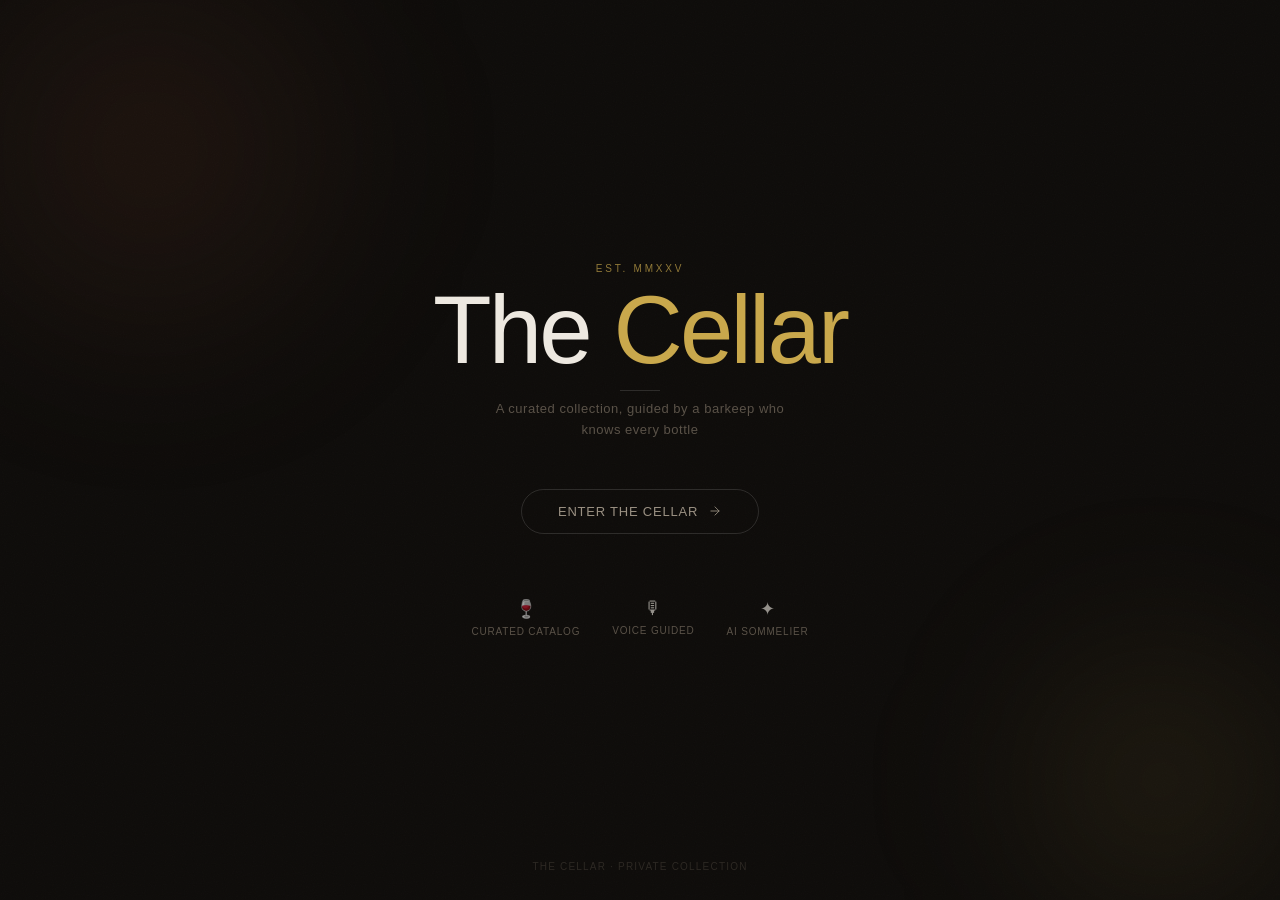
<file: static/landing.html>
<!DOCTYPE html>
<html lang="en">
<head>
<meta charset="UTF-8">
<meta name="viewport" content="width=device-width, initial-scale=1.0">
<title>The Cellar</title>
<style>
*, *::before, *::after { box-sizing: border-box; margin: 0; padding: 0; }
:root {
  --bg: #0e0c0a; --surface: #1a1714; --surface2: #231f1b;
  --border: rgba(255,255,255,0.07); --border2: rgba(255,255,255,0.13);
  --text: #ede8e0; --text2: #9a9082; --text3: #5a5248;
  --gold: #c9a84c; --gold2: #e8c97a;
}

html, body {
  height: 100%; background: var(--bg); color: var(--text);
  font-family: -apple-system, BlinkMacSystemFont, "Segoe UI", sans-serif;
  overflow: hidden;
}

/* ── Noise grain overlay ── */
body::before {
  content: '';
  position: fixed; inset: 0; z-index: 0; pointer-events: none;
  background-image: url("data:image/svg+xml,%3Csvg xmlns='http://www.w3.org/2000/svg' width='200' height='200'%3E%3Cfilter id='n'%3E%3CfeTurbulence type='fractalNoise' baseFrequency='0.9' numOctaves='4' stitchTiles='stitch'/%3E%3C/filter%3E%3Crect width='200' height='200' filter='url(%23n)' opacity='0.035'/%3E%3C/svg%3E");
  opacity: 0.6;
}

/* ── Radial glow ── */
.glow {
  position: fixed; pointer-events: none; z-index: 0;
  border-radius: 50%; filter: blur(80px); opacity: 0;
  transition: opacity 1.2s ease;
}
.glow-1 {
  width: 500px; height: 500px; top: -100px; left: -100px;
  background: radial-gradient(circle, rgba(139,74,47,0.18) 0%, transparent 70%);
}
.glow-2 {
  width: 400px; height: 400px; bottom: -80px; right: -80px;
  background: radial-gradient(circle, rgba(201,168,76,0.12) 0%, transparent 70%);
}
body.loaded .glow { opacity: 1; }

/* ── Layout ── */
.stage {
  position: relative; z-index: 1;
  height: 100vh;
  display: flex; flex-direction: column;
  align-items: center; justify-content: center;
  gap: 0;
  padding: 40px 24px;
}

/* ── Wordmark ── */
.wordmark {
  display: flex; flex-direction: column; align-items: center;
  gap: 8px; margin-bottom: 48px;
  opacity: 0; transform: translateY(16px);
  transition: opacity 0.9s ease 0.1s, transform 0.9s ease 0.1s;
}
body.loaded .wordmark { opacity: 1; transform: translateY(0); }

.wordmark-eyebrow {
  font-size: 10px; letter-spacing: 0.28em; text-transform: uppercase;
  color: var(--gold); opacity: 0.7;
}
.wordmark-title {
  font-size: clamp(52px, 10vw, 96px);
  font-weight: 300; letter-spacing: -0.03em;
  color: var(--text); line-height: 1;
}
.wordmark-title em {
  font-style: normal; color: var(--gold);
}
.wordmark-rule {
  width: 40px; height: 0.5px; background: var(--border2); margin-top: 4px;
}
.wordmark-sub {
  font-size: 13px; color: var(--text3); letter-spacing: 0.04em;
  text-align: center; line-height: 1.6; max-width: 320px;
}

/* ── CTA ── */
.cta {
  opacity: 0; transform: translateY(10px);
  transition: opacity 0.9s ease 0.45s, transform 0.9s ease 0.45s;
}
body.loaded .cta { opacity: 1; transform: translateY(0); }

.enter-btn {
  display: flex; align-items: center; gap: 10px;
  padding: 14px 36px;
  background: transparent;
  border: 0.5px solid var(--border2);
  border-radius: 40px;
  color: var(--text2); font-size: 13px; letter-spacing: 0.06em;
  text-transform: uppercase; text-decoration: none;
  cursor: pointer;
  transition: border-color 0.25s, color 0.25s, background 0.25s, transform 0.2s;
  position: relative; overflow: hidden;
}
.enter-btn::before {
  content: '';
  position: absolute; inset: 0;
  background: linear-gradient(135deg, rgba(201,168,76,0.06) 0%, transparent 60%);
  opacity: 0; transition: opacity 0.3s;
}
.enter-btn:hover { border-color: var(--gold); color: var(--gold2); transform: translateY(-1px); }
.enter-btn:hover::before { opacity: 1; }
.enter-btn:active { transform: translateY(0); }

.enter-btn svg { transition: transform 0.3s; }
.enter-btn:hover svg { transform: translateX(3px); }

/* ── Features ── */
.features {
  display: flex; gap: 32px; margin-top: 64px;
  opacity: 0; transform: translateY(8px);
  transition: opacity 0.9s ease 0.7s, transform 0.9s ease 0.7s;
}
body.loaded .features { opacity: 1; transform: translateY(0); }

.feature {
  display: flex; flex-direction: column; align-items: center; gap: 6px;
  text-align: center;
}
.feature-icon { font-size: 18px; opacity: 0.6; }
.feature-label { font-size: 10px; color: var(--text3); letter-spacing: 0.08em; text-transform: uppercase; }

/* ── Bottom mark ── */
.bottom-mark {
  position: fixed; bottom: 28px; left: 50%; transform: translateX(-50%);
  font-size: 10px; color: var(--text3); letter-spacing: 0.12em; text-transform: uppercase;
  opacity: 0; transition: opacity 1s ease 1s;
  z-index: 1;
}
body.loaded .bottom-mark { opacity: 0.4; }

/* ── Enter animation ── */
.stage.exiting {
  animation: stage-exit 0.6s ease forwards;
}
@keyframes stage-exit {
  to { opacity: 0; transform: scale(0.97); }
}

@media(max-width:480px) {
  .features { flex-direction: column; gap: 16px; align-items: center; }
  .wordmark-title { font-size: 56px; }
}
</style>
</head>
<body>

<div class="glow glow-1"></div>
<div class="glow glow-2"></div>

<div class="stage" id="stage">

  <div class="wordmark">
    <div class="wordmark-eyebrow">Est. MMXXV</div>
    <div class="wordmark-title">The <em>Cellar</em></div>
    <div class="wordmark-rule"></div>
    <div class="wordmark-sub">A curated collection, guided by a barkeep who knows every bottle</div>
  </div>

  <div class="cta">
    <a class="enter-btn" href="#" onclick="enterCellar(event)">
      Enter the Cellar
      <svg width="14" height="14" viewBox="0 0 24 24" fill="none" stroke="currentColor" stroke-width="1.5" stroke-linecap="round" stroke-linejoin="round">
        <path d="M5 12h14M12 5l7 7-7 7"/>
      </svg>
    </a>
  </div>

  <div class="features">
    <div class="feature">
      <div class="feature-icon">🍷</div>
      <div class="feature-label">Curated Catalog</div>
    </div>
    <div class="feature">
      <div class="feature-icon">🎙</div>
      <div class="feature-label">Voice Guided</div>
    </div>
    <div class="feature">
      <div class="feature-icon">✦</div>
      <div class="feature-label">AI Sommelier</div>
    </div>
  </div>

</div>

<div class="bottom-mark">The Cellar · Private Collection</div>

<script>
window.addEventListener('load', () => {
  setTimeout(() => document.body.classList.add('loaded'), 80);
});

function enterCellar(e) {
  e.preventDefault();
  const stage = document.getElementById('stage');
  stage.classList.add('exiting');
  setTimeout(() => { window.location.href = '/cellar'; }, 580);
}
</script>
</body>
</html>
</file>
